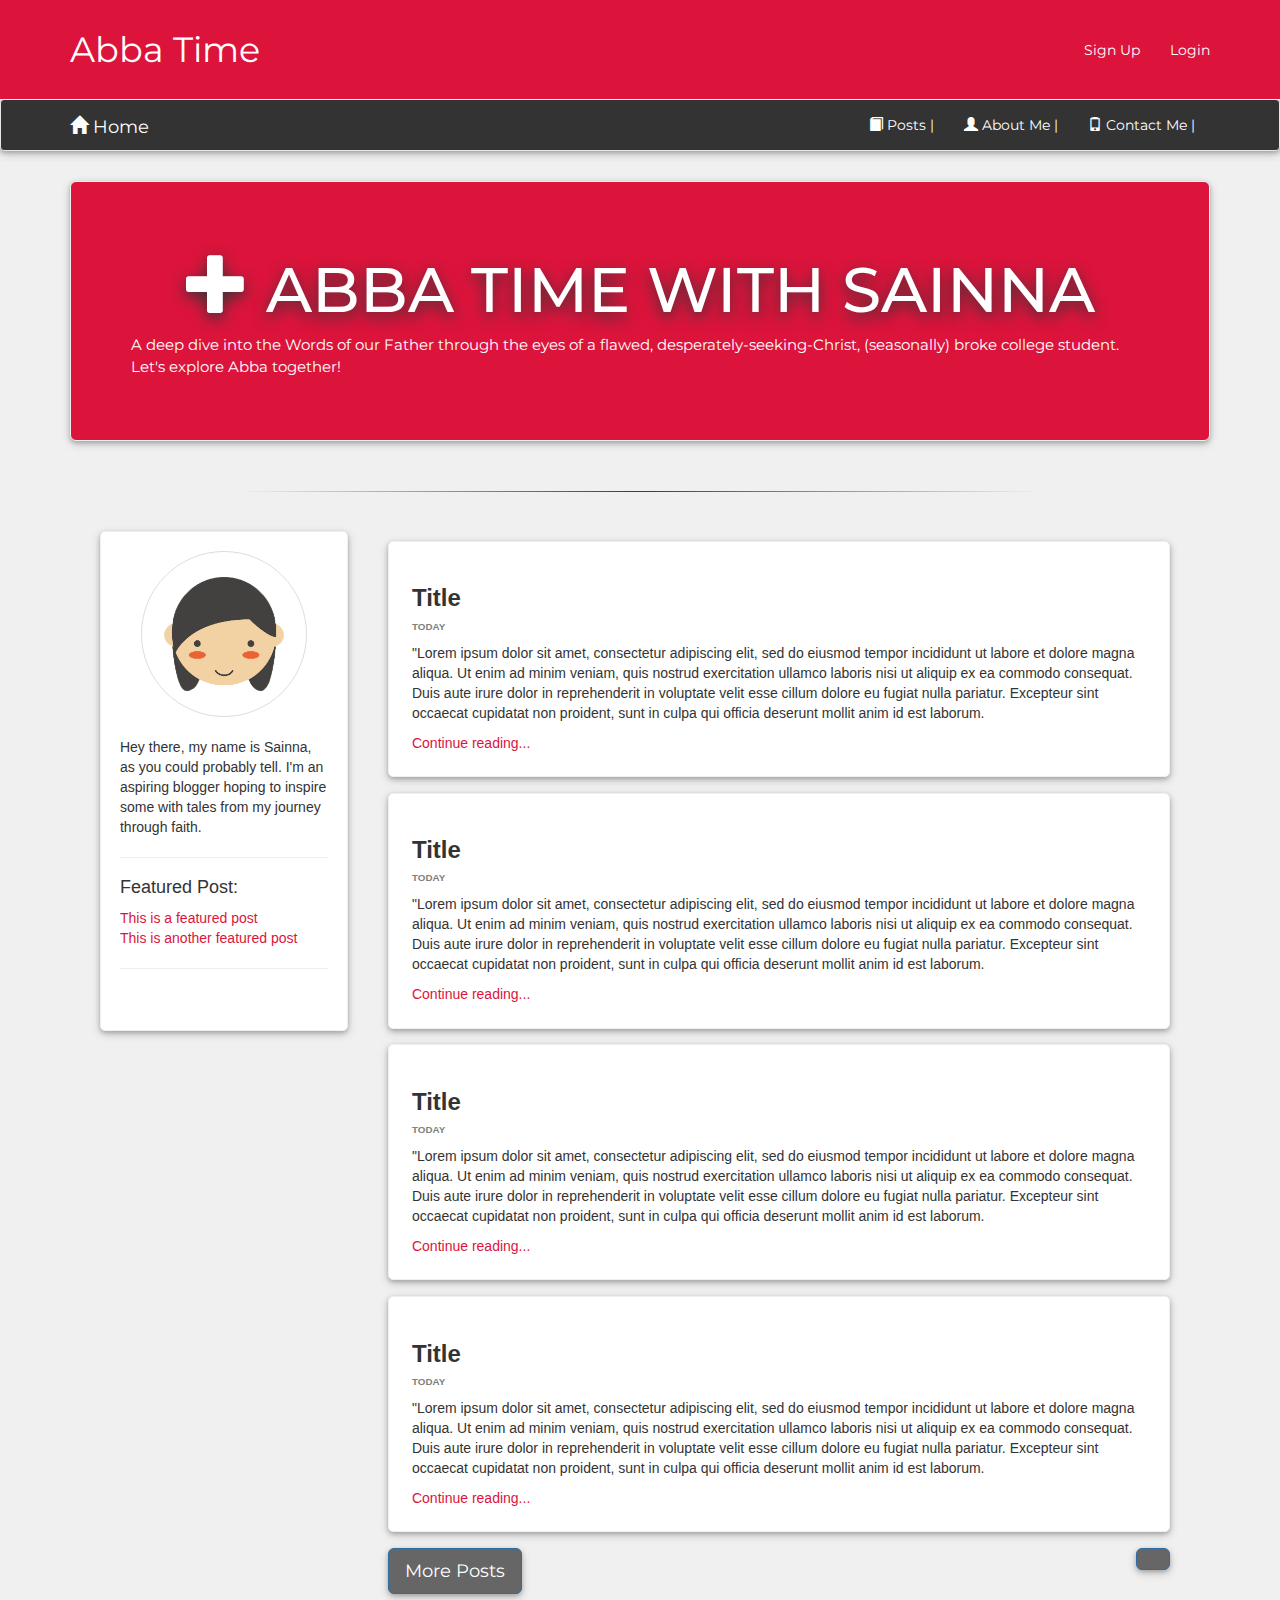
<file: index.html>
<!DOCTYPE html>
<html lang="en">
<head>
    <meta charset="UTF-8">
    <meta name="viewport" content="width=device-width, initial-scale=1">
    <title>Abba Time with Sainna</title>
    <link rel="stylesheet" type="text/css" href="http://fonts.googleapis.com/css?family=Montserrat:400,700">
    <link rel="stylesheet" href="https://maxcdn.bootstrapcdn.com/bootstrap/3.3.7/css/bootstrap.min.css"
          integrity="sha384-BVYiiSIFeK1dGmJRAkycuHAHRg32OmUcww7on3RYdg4Va+PmSTsz/K68vbdEjh4u"
          crossorigin="anonymous">
    <link rel="stylesheet" href="https://use.fontawesome.com/releases/v5.2.0/css/all.css"
          integrity="sha384-hWVjflwFxL6sNzntih27bfxkr27PmbbK/iSvJ+a4+0owXq79v+lsFkW54bOGbiDQ" crossorigin="anonymous">
    <link rel="stylesheet" type="text/css" href="styles.css">
    <script src="https://code.jquery.com/jquery-3.3.1.js"></script>
    <script src="bootstrap.js"></script>

</head>
<body>

<div class="page-header page-header-inverse">

    <a name="top-of-top"></a>

<!--Navbar-->

    <div class="navbar navbar-inverse navbar-fixed-top">
        <div class="container">
            <div class="navbar-header">
                <button type="button" class="navbar-toggle collapsed" data-toggle="collapse"
                        data-target=".login-drop" aria-expanded="false">
                    <span class="sr-only">Toggle navigation</span>
                    <i class="fas fa-user-circle"></i>
                </button>

                <a href="index.html" class="navbar-brand" id="brand-logo">Abba Time</a>
            </div>
            <div class="collapse navbar-collapse login-drop">
                <ul class="nav navbar-nav navbar-right">
                    <li> <a href="#">
                        <i class="fas fa-user"></i> Login </a>
                        <a href="#">
                        <i class="fas fa-user-plus"></i> Sign Up</a></li>
                </ul>
            </div>
        </div>
    </div>

<!--Nav bar 2-->
    <div class="navbar navbar-default" id="navbar-second">
        <div class="container">
            <div class="navbar-header">
                <button type="button" class="navbar-toggle collapsed" data-toggle="collapse"
                        data-target="#bs-nav-head-1" aria-expanded="false">
                    <span class="sr-only">Toggle navigation</span>
                    <span class="icon-bar"></span>
                    <span class="icon-bar"></span>
                    <span class="icon-bar"></span>
                </button>

                <a href="#" class="navbar-brand"> <span class="glyphicon
                    glyphicon-home" aria-hidden="true"></span> Home</a>
            </div>
            <div class="collapse navbar-collapse" id="bs-nav-head-1">
                <ul class="nav navbar-nav navbar-right">
                    <li> <a href="All-Posts.html"> <span class="glyphicon
                        glyphicon-book" aria-hidden="true"></span> Posts | </a></li>
                    <li> <a href="About.html"> <span class="glyphicon
                        glyphicon-user" aria-hidden="true"></span> About Me | </a></li>
                    <li> <a href=""> <span class="glyphicon
                        glyphicon-phone" aria-hidden="true"></span> Contact Me | </a></li>
                </ul>
            </div>
        </div>

    </div>
</div>

<!--Page head-->

<div class="container jumbo-bg-color">
    <div class="jumbotron">
        <h1> <span class="glyphicon glyphicon-plus" aria-hidden="true"></span> Abba Time with Sainna </h1>
        <p id="jumbo-text">
            A deep dive into the Words of our Father through the eyes of a flawed, desperately-seeking-Christ,
            (seasonally) broke college student. Let's explore Abba together!
        </p>
    </div>
</div>

<hr class="hr-divide">

<!--Page content-->

    <div class="container">
        <div class="col-lg-12">
            <div class="col-lg-3" >
                <div class="author-prof post-wrap-style">
                    <!--Author profile-->
                    <div class="blog-author">
                        <img class="author-avi thumbnail" src="avatar.png">
                        <p>
                            Hey there, my name is Sainna, as you could probably tell.
                            I'm an aspiring blogger hoping to inspire some with tales from my journey through faith.
                        </p>
                        <hr>
                        <div class="featured-post">
                            <h4>Featured Post:</h4>
                            <a href="#">This is a featured post</a>
                            <br>
                            <a href="#">This is another featured post</a>
                        </div>

                        <hr>
                        <a href="#"> <i class="fab fa-facebook-square"></i> </a>
                        <a href="#"> <i class="fab fa-instagram"></i> </a>
                        <a href="#"> <i class="fab fa-twitter"></i> </a>

                    </div>
                </div>
            </div>

            <div class="col-lg-9">
                <div class="post-content">
                <!--This will show the posts-->
                    <div class="post-wrap-style">

                        <h3>Title </h3>
                        <h6>Today</h6>

                        <p> "Lorem ipsum dolor sit amet, consectetur adipiscing elit, sed do
                            eiusmod tempor incididunt ut labore et dolore magna aliqua. Ut enim ad minim veniam,
                            quis nostrud exercitation ullamco laboris nisi ut aliquip ex ea commodo consequat.
                            Duis aute irure dolor in reprehenderit in voluptate velit esse cillum dolore eu fugiat
                            nulla pariatur. Excepteur sint occaecat cupidatat non proident, sunt in culpa qui officia
                            deserunt mollit anim id est laborum.
                        </p>

                        <a class="to-post" href="post.html"> Continue reading... </a>

                    </div>

                    <div class="post-wrap-style">

                        <h3>Title </h3>
                        <h6>Today</h6>

                        <p> "Lorem ipsum dolor sit amet, consectetur adipiscing elit, sed do
                            eiusmod tempor incididunt ut labore et dolore magna aliqua. Ut enim ad minim veniam,
                            quis nostrud exercitation ullamco laboris nisi ut aliquip ex ea commodo consequat.
                            Duis aute irure dolor in reprehenderit in voluptate velit esse cillum dolore eu fugiat
                            nulla pariatur. Excepteur sint occaecat cupidatat non proident, sunt in culpa qui officia
                            deserunt mollit anim id est laborum.
                        </p>

                        <a class="to-post" href="post.html"> Continue reading... </a>

                    </div>
                    <div class="post-wrap-style">

                        <h3>Title </h3>
                        <h6>Today</h6>

                        <p> "Lorem ipsum dolor sit amet, consectetur adipiscing elit, sed do
                            eiusmod tempor incididunt ut labore et dolore magna aliqua. Ut enim ad minim veniam,
                            quis nostrud exercitation ullamco laboris nisi ut aliquip ex ea commodo consequat.
                            Duis aute irure dolor in reprehenderit in voluptate velit esse cillum dolore eu fugiat
                            nulla pariatur. Excepteur sint occaecat cupidatat non proident, sunt in culpa qui officia
                            deserunt mollit anim id est laborum.
                        </p>

                        <a class="to-post" href="post.html"> Continue reading... </a>

                    </div>
                    <div class="post-wrap-style">

                        <h3>Title </h3>
                        <h6>Today</h6>

                        <p> "Lorem ipsum dolor sit amet, consectetur adipiscing elit, sed do
                            eiusmod tempor incididunt ut labore et dolore magna aliqua. Ut enim ad minim veniam,
                            quis nostrud exercitation ullamco laboris nisi ut aliquip ex ea commodo consequat.
                            Duis aute irure dolor in reprehenderit in voluptate velit esse cillum dolore eu fugiat
                            nulla pariatur. Excepteur sint occaecat cupidatat non proident, sunt in culpa qui officia
                            deserunt mollit anim id est laborum.
                        </p>

                        <a class="to-post" href="post.html"> Continue reading... </a>

                    </div>

                    <div class="btn btn-primary btn-lg more-btn"> More Posts
                        <i class="fas fa-arrow-right"></i>
                    </div>

                    <a href="#top" class="btn btn-primary btn-lg up-arrow">
                        <i class="fas fa-arrow-up "></i>
                    </a>

                </div>
            </div>
        </div>
    </div>



</body>
</html>
</file>
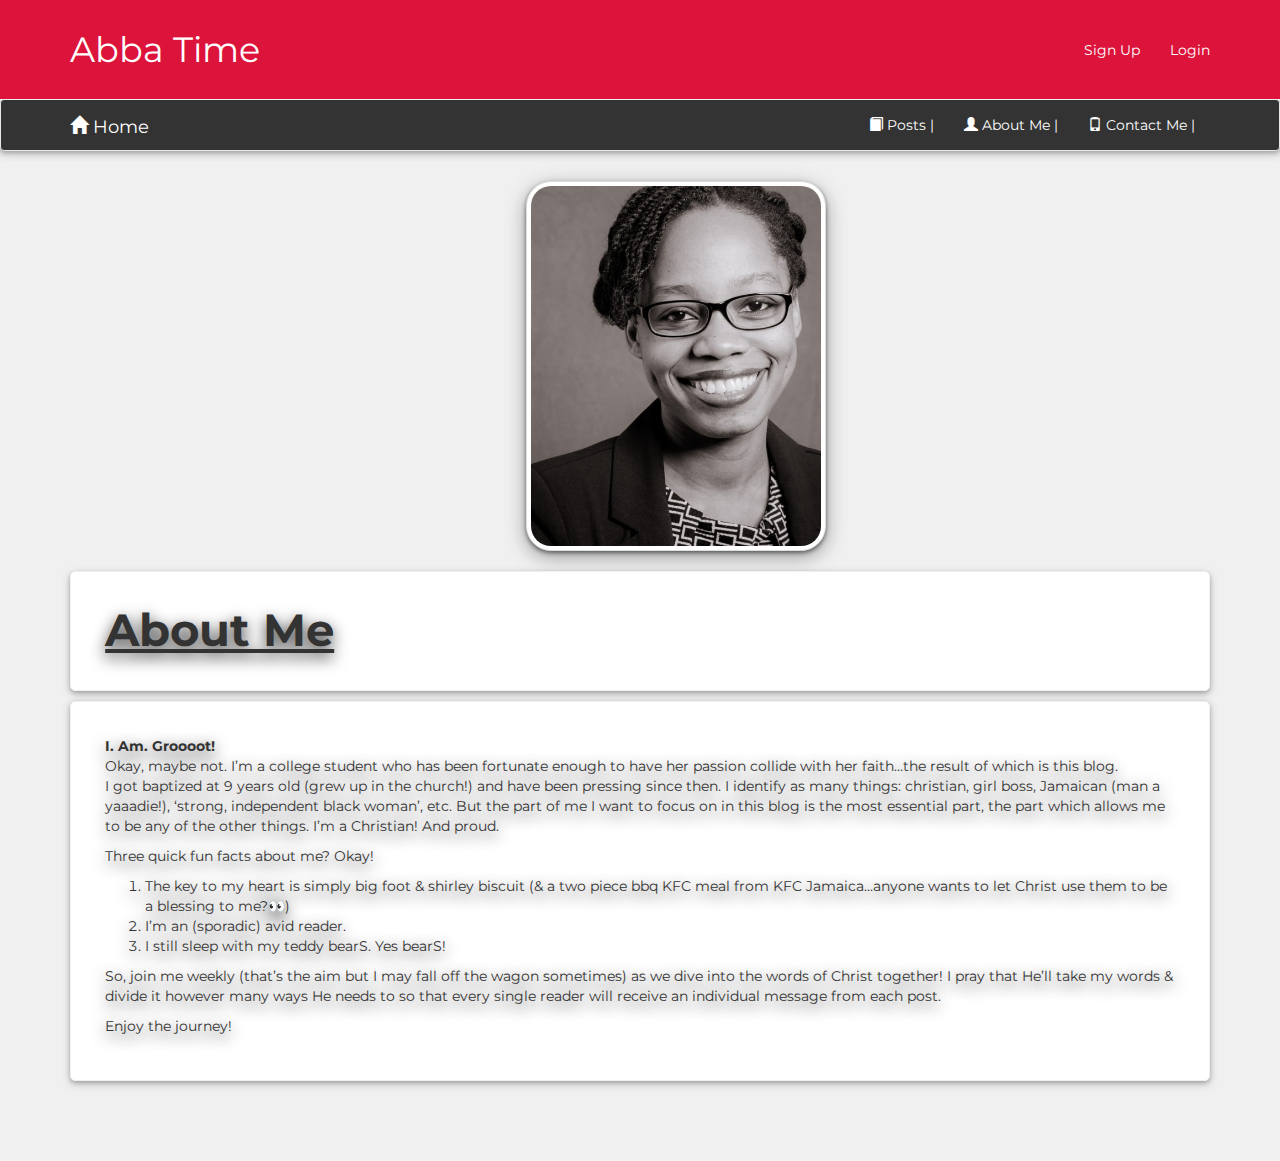
<file: About.html>
<!DOCTYPE html>
<html lang="en">
<head>
    <meta charset="UTF-8">
    <meta name="viewport" content="width=device-width, initial-scale=1">
    <title>About Me</title>
    <link rel="stylesheet" type="text/css" href="http://fonts.googleapis.com/css?family=Montserrat:400,700">
    <link rel="stylesheet" href="https://maxcdn.bootstrapcdn.com/bootstrap/3.3.7/css/bootstrap.min.css"
          integrity="sha384-BVYiiSIFeK1dGmJRAkycuHAHRg32OmUcww7on3RYdg4Va+PmSTsz/K68vbdEjh4u"
          crossorigin="anonymous">
    <link rel="stylesheet" href="https://use.fontawesome.com/releases/v5.2.0/css/all.css"
          integrity="sha384-hWVjflwFxL6sNzntih27bfxkr27PmbbK/iSvJ+a4+0owXq79v+lsFkW54bOGbiDQ" crossorigin="anonymous">
    <link rel="stylesheet" type="text/css" href="styles.css">
    <script src="https://code.jquery.com/jquery-3.3.1.js"></script>
    <script src="bootstrap.js"></script>

</head>
<body>

<div class="page-header page-header-inverse">

    <a name="top-of-top"></a>

    <!--Navbar-->

    <div class="navbar navbar-inverse navbar-fixed-top">
        <div class="container">
            <div class="navbar-header">
                <button type="button" class="navbar-toggle collapsed" data-toggle="collapse"
                        data-target=".login-drop" aria-expanded="false">
                    <span class="sr-only">Toggle navigation</span>
                    <i class="fas fa-user-circle"></i>
                </button>

                <a href="index.html" class="navbar-brand" id="brand-logo">Abba Time</a>
            </div>
            <div class="collapse navbar-collapse login-drop">
                <ul class="nav navbar-nav navbar-right">
                    <li> <a href="#">
                        <i class="fas fa-user"></i> Login </a>
                        <a href="#">
                            <i class="fas fa-user-plus"></i> Sign Up</a></li>
                </ul>
            </div>
        </div>
    </div>

    <!--Nav bar 2-->
    <div class="navbar navbar-default" id="navbar-second">
        <div class="container">
            <div class="navbar-header">
                <button type="button" class="navbar-toggle collapsed" data-toggle="collapse"
                        data-target="#bs-nav-head-1" aria-expanded="false">
                    <span class="sr-only">Toggle navigation</span>
                    <span class="icon-bar"></span>
                    <span class="icon-bar"></span>
                    <span class="icon-bar"></span>
                </button>

                <a href="index.html" class="navbar-brand"> <span class="glyphicon
                    glyphicon-home" aria-hidden="true"></span> Home</a>
            </div>
            <div class="collapse navbar-collapse" id="bs-nav-head-1">
                <ul class="nav navbar-nav navbar-right">
                    <li> <a href="All-Posts.html"> <span class="glyphicon
                        glyphicon-book" aria-hidden="true"></span> Posts | </a></li>
                    <li> <a href=""> <span class="glyphicon
                        glyphicon-user" aria-hidden="true"></span> About Me | </a></li>
                    <li> <a href=""> <span class="glyphicon
                        glyphicon-phone" aria-hidden="true"></span> Contact Me | </a></li>
                </ul>
            </div>
        </div>

    </div>
</div>

    <div id="content">
        <div class="container">
            <div class="about">
                <div class="about-author">
                    <img class="thumbnail" src="Sainna.jpg">
                </div>

                <h1 class="about-title"> About Me </h1>
                <div class="about-content">
                    <p>
                        <b> I. Am. Groooot! </b>
                        <br>
                        Okay, maybe not. I’m a college student who has been fortunate enough to have her passion collide with her faith…the result of which is this blog.
                        <br>
                        I got baptized at 9 years old (grew up in the church!) and have been pressing since then.
                        I identify as many things: christian, girl boss, Jamaican (man a yaaadie!), ‘strong, independent black woman’, etc.
                        But the part of me I want to focus on in this blog is the most essential part,
                        the part which allows me to be any of the other things. I’m a Christian! And proud.
                    </p>

                    <p>
                        Three quick fun facts about me? Okay!

                    <ol>
                        <li> The key to my heart is simply big foot & shirley biscuit
                            (& a two piece bbq KFC meal from KFC Jamaica…anyone wants to
                            let Christ use them to be a blessing to me?👀)
                        </li>

                        <li> I’m an (sporadic) avid reader.
                        </li>

                        <li> I still sleep with my teddy bearS. Yes bearS!
                        </li>
                    </ol>
                    </p>
                    <p> So, join me weekly (that’s the aim but I may fall off the wagon sometimes)
                        as we dive into the words of Christ together! I pray that He’ll take my words & divide it
                        however many ways He needs to so that every single reader will receive an individual message from each post.
                    </p>
                    <p>
                        Enjoy the journey!
                    </p>
                </div>
            </div>
        </div>
    </div>

</body>
</html>
</file>
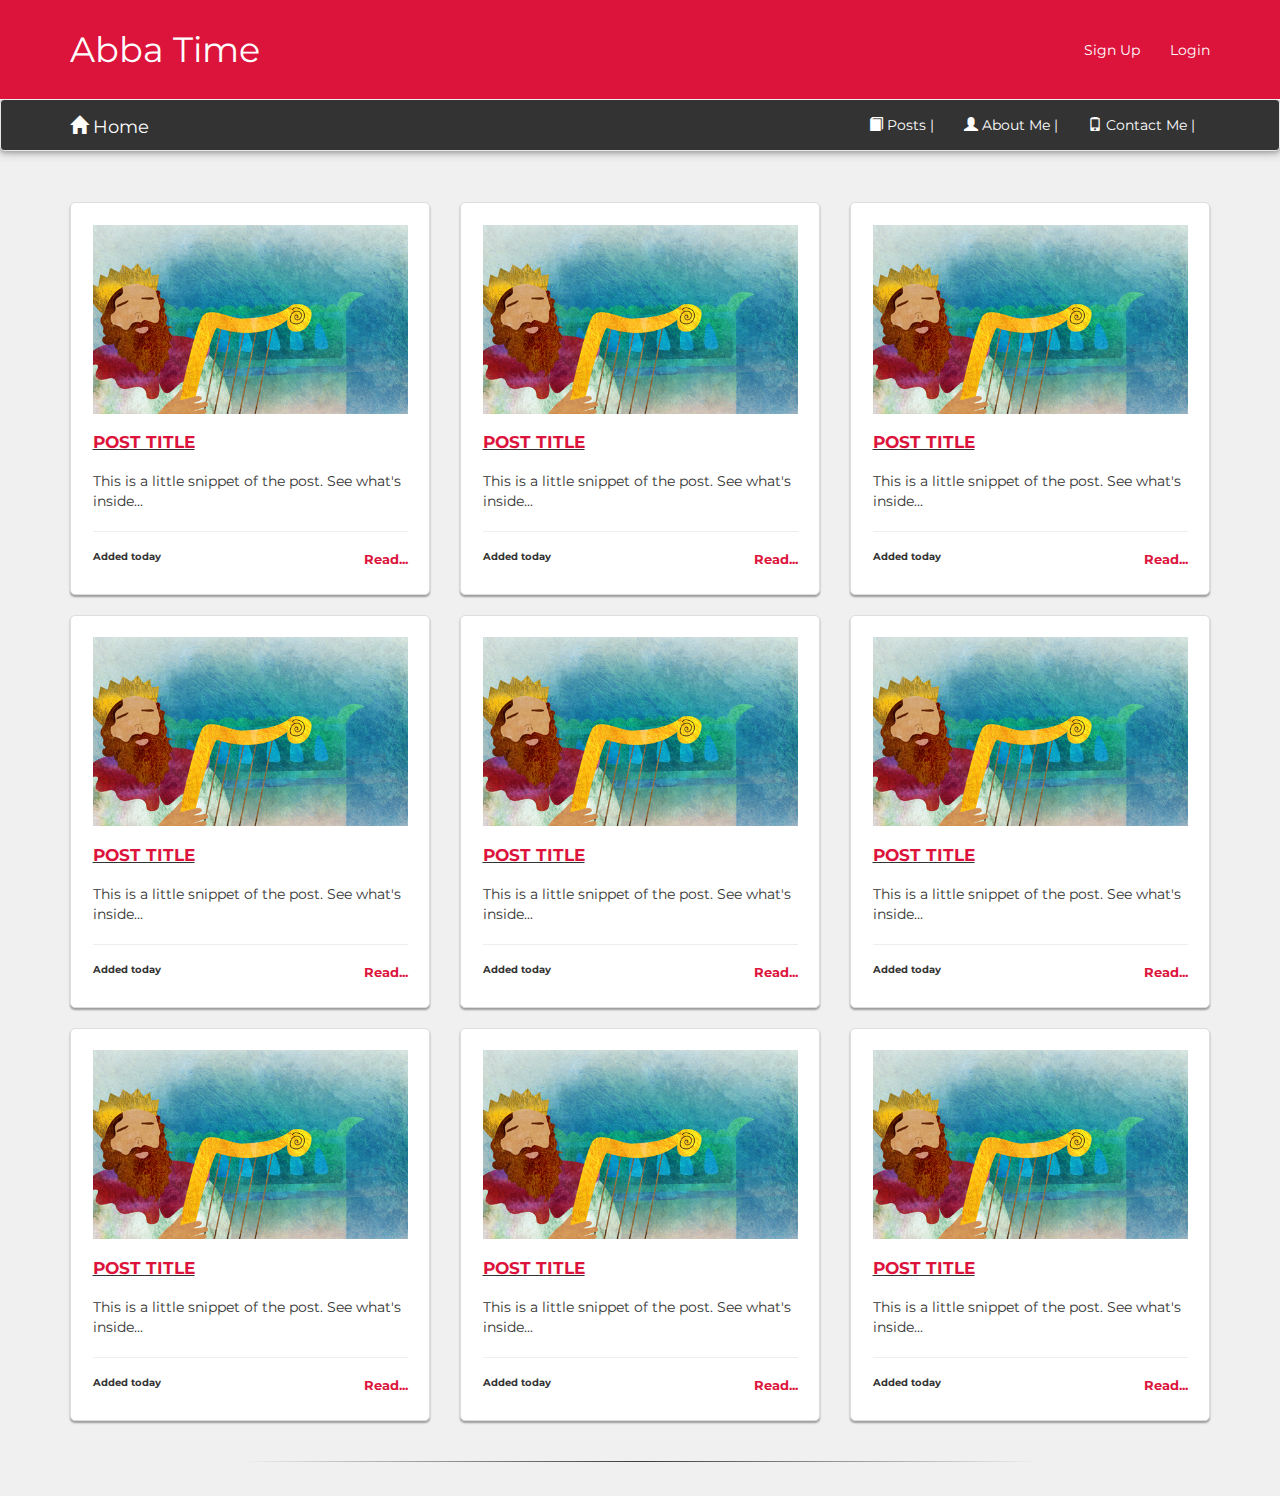
<file: All-Posts.html>
<!DOCTYPE html>
<html lang="en">
<head>
    <meta charset="UTF-8">
    <meta name="viewport" content="width=device-width, initial-scale=1">
    <title>Blog Posts</title>
    <link rel="stylesheet" type="text/css" href="http://fonts.googleapis.com/css?family=Montserrat:400,700">
    <link rel="stylesheet" href="https://maxcdn.bootstrapcdn.com/bootstrap/3.3.7/css/bootstrap.min.css"
          integrity="sha384-BVYiiSIFeK1dGmJRAkycuHAHRg32OmUcww7on3RYdg4Va+PmSTsz/K68vbdEjh4u"
          crossorigin="anonymous">
    <link rel="stylesheet" href="https://use.fontawesome.com/releases/v5.2.0/css/all.css"
          integrity="sha384-hWVjflwFxL6sNzntih27bfxkr27PmbbK/iSvJ+a4+0owXq79v+lsFkW54bOGbiDQ" crossorigin="anonymous">
    <link rel="stylesheet" type="text/css" href="styles.css">
    <script src="https://code.jquery.com/jquery-3.3.1.js"></script>
    <script src="bootstrap.js"></script>
</head>
<body>

<div class="page-header page-header-inverse">

    <a name="top-of-top"></a>

    <!--Navbar-->

    <div class="navbar navbar-inverse navbar-fixed-top">
        <div class="container">
            <div class="navbar-header">
                <button type="button" class="navbar-toggle collapsed" data-toggle="collapse"
                        data-target=".login-drop" aria-expanded="false">
                    <span class="sr-only">Toggle navigation</span>
                    <i class="fas fa-user-circle"></i>
                </button>

                <a href="index.html" class="navbar-brand" id="brand-logo">Abba Time</a>
            </div>
            <div class="collapse navbar-collapse login-drop">
                <ul class="nav navbar-nav navbar-right">
                    <li> <a href="#">
                        <i class="fas fa-user"></i> Login </a>
                        <a href="#">
                            <i class="fas fa-user-plus"></i> Sign Up</a></li>
                </ul>
            </div>
        </div>
    </div>

    <!--Nav bar 2-->
    <div class="navbar navbar-default" id="navbar-second">
        <div class="container">
            <div class="navbar-header">
                <button type="button" class="navbar-toggle collapsed" data-toggle="collapse"
                        data-target="#bs-nav-head-1" aria-expanded="false">
                    <span class="sr-only">Toggle navigation</span>
                    <span class="icon-bar"></span>
                    <span class="icon-bar"></span>
                    <span class="icon-bar"></span>
                </button>

                <a href="index.html" class="navbar-brand"> <span class="glyphicon
                    glyphicon-home" aria-hidden="true"></span> Home</a>
            </div>
            <div class="collapse navbar-collapse" id="bs-nav-head-1">
                <ul class="nav navbar-nav navbar-right">
                    <li> <a href="All-Posts.html"> <span class="glyphicon
                        glyphicon-book" aria-hidden="true"></span> Posts | </a></li>
                    <li> <a href="About.html"> <span class="glyphicon
                        glyphicon-user" aria-hidden="true"></span> About Me | </a></li>
                    <li> <a href=""> <span class="glyphicon
                        glyphicon-phone" aria-hidden="true"></span> Contact Me | </a></li>
                </ul>
            </div>
        </div>

    </div>
</div>


<!--Post content-->

<hr>

<div class="container">
    <div class="row">
        <div class="col-lg-4 col-sm-6">
            <div class="post-border">
                <div class="thumbnail">
                    <div class="">
                        <a href="post.html">
                            <img src="Blog-img.jpg"  alt="">
                        </a>
                    </div>
                    <div class="post-prev">
                        <div class="post-name">
                                <span>
                                    <a href="post.html">Post Title</a>
                                </span>
                        </div>
                        <div class="post-snippet">
                            <p> This is a little snippet of the post. See what's inside...</p>
                            <hr>
                            <h6>
                                Added today
                                <a class="read-link" href="post.html">Read...</a>
                            </h6>
                        </div>
                    </div>
                </div>
            </div>
        </div>

        <div class="col-lg-4 col-sm-6">
            <div class="post-border">
                <div class="thumbnail">
                    <div class="">
                        <a href="post.html">
                            <img src="Blog-img.jpg"  alt="">
                        </a>
                    </div>
                    <div class="post-prev">
                        <div class="post-name">
                                <span>
                                    <a href="post.html">Post Title</a>
                                </span>
                        </div>
                        <div class="post-snippet">
                            <p> This is a little snippet of the post. See what's inside...</p>
                            <hr>
                            <h6>
                                Added today
                                <a class="read-link" href="post.html">Read...</a>
                            </h6>
                        </div>
                    </div>
                </div>
            </div>
        </div>

        <div class="col-lg-4 col-sm-6">
            <div class="post-border">
                <div class="thumbnail">
                    <div class="">
                        <a href="post.html">
                            <img src="Blog-img.jpg"  alt="">
                        </a>
                    </div>
                    <div class="post-prev">
                        <div class="post-name">
                                <span>
                                    <a href="post.html">Post Title</a>
                                </span>
                        </div>
                        <div class="post-snippet">
                            <p> This is a little snippet of the post. See what's inside...</p>
                            <hr>
                            <h6>
                                Added today
                                <a class="read-link" href="post.html">Read...</a>
                            </h6>
                        </div>
                    </div>
                </div>
            </div>
        </div>

        <div class="col-lg-4 col-sm-6">
            <div class="post-border">
                <div class="thumbnail">
                    <div class="">
                        <a href="post.html">
                            <img src="Blog-img.jpg"  alt="">
                        </a>
                    </div>
                    <div class="post-prev">
                        <div class="post-name">
                                <span>
                                    <a href="post.html">Post Title</a>
                                </span>
                        </div>
                        <div class="post-snippet">
                            <p> This is a little snippet of the post. See what's inside...</p>
                            <hr>
                            <h6>
                                Added today
                                <a class="read-link" href="post.html">Read...</a>
                            </h6>
                        </div>
                    </div>
                </div>
            </div>
        </div>

        <div class="col-lg-4 col-sm-6">
            <div class="post-border">
                <div class="thumbnail">
                    <div class="">
                        <a href="post.html">
                            <img src="Blog-img.jpg"  alt="">
                        </a>
                    </div>
                    <div class="post-prev">
                        <div class="post-name">
                                <span>
                                    <a href="post.html">Post Title</a>
                                </span>
                        </div>
                        <div class="post-snippet">
                            <p> This is a little snippet of the post. See what's inside...</p>
                            <hr>
                            <h6>
                                Added today
                                <a class="read-link" href="post.html">Read...</a>
                            </h6>
                        </div>
                    </div>
                </div>
            </div>
        </div>

        <div class="col-lg-4 col-sm-6">
            <div class="post-border">
                <div class="thumbnail">
                    <div class="">
                        <a href="post.html">
                            <img src="Blog-img.jpg"  alt="">
                        </a>
                    </div>
                    <div class="post-prev">
                        <div class="post-name">
                                <span>
                                    <a href="post.html">Post Title</a>
                                </span>
                        </div>
                        <div class="post-snippet">
                            <p> This is a little snippet of the post. See what's inside...</p>
                            <hr>
                            <h6>
                                Added today
                                <a class="read-link" href="post.html">Read...</a>
                            </h6>
                        </div>
                    </div>
                </div>
            </div>
        </div>

        <div class="col-lg-4 col-sm-6">
            <div class="post-border">
                <div class="thumbnail">
                    <div class="">
                        <a href="post.html">
                            <img src="Blog-img.jpg"  alt="">
                        </a>
                    </div>
                    <div class="post-prev">
                        <div class="post-name">
                                <span>
                                    <a href="post.html">Post Title</a>
                                </span>
                        </div>
                        <div class="post-snippet">
                            <p> This is a little snippet of the post. See what's inside...</p>
                            <hr>
                            <h6>
                                Added today
                                <a class="read-link" href="post.html">Read...</a>
                            </h6>
                        </div>
                    </div>
                </div>
            </div>
        </div>

        <div class="col-lg-4 col-sm-6">
            <div class="post-border">
                <div class="thumbnail">
                    <div class="">
                        <a href="post.html">
                            <img src="Blog-img.jpg"  alt="">
                        </a>
                    </div>
                    <div class="post-prev">
                        <div class="post-name">
                                <span>
                                    <a href="post.html">Post Title</a>
                                </span>
                        </div>
                        <div class="post-snippet">
                            <p> This is a little snippet of the post. See what's inside...</p>
                            <hr>
                            <h6>
                                Added today
                                <a class="read-link" href="post.html">Read...</a>
                            </h6>
                        </div>
                    </div>
                </div>
            </div>
        </div>

        <div class="col-lg-4 col-sm-6">
            <div class="post-border">
                <div class="thumbnail">
                    <div class="">
                        <a href="post.html">
                            <img src="Blog-img.jpg"  alt="">
                        </a>
                    </div>
                    <div class="post-prev">
                        <div class="post-name">
                                <span>
                                    <a href="post.html">Post Title</a>
                                </span>
                        </div>
                        <div class="post-snippet">
                            <p> This is a little snippet of the post. See what's inside...</p>
                            <hr>
                            <h6>
                                Added today
                                <a class="read-link" href="post.html">Read...</a>
                            </h6>
                        </div>
                    </div>
                </div>
            </div>
        </div>

    </div>

    <hr class="hr-divide">

</div>

</body>
</html>
</file>
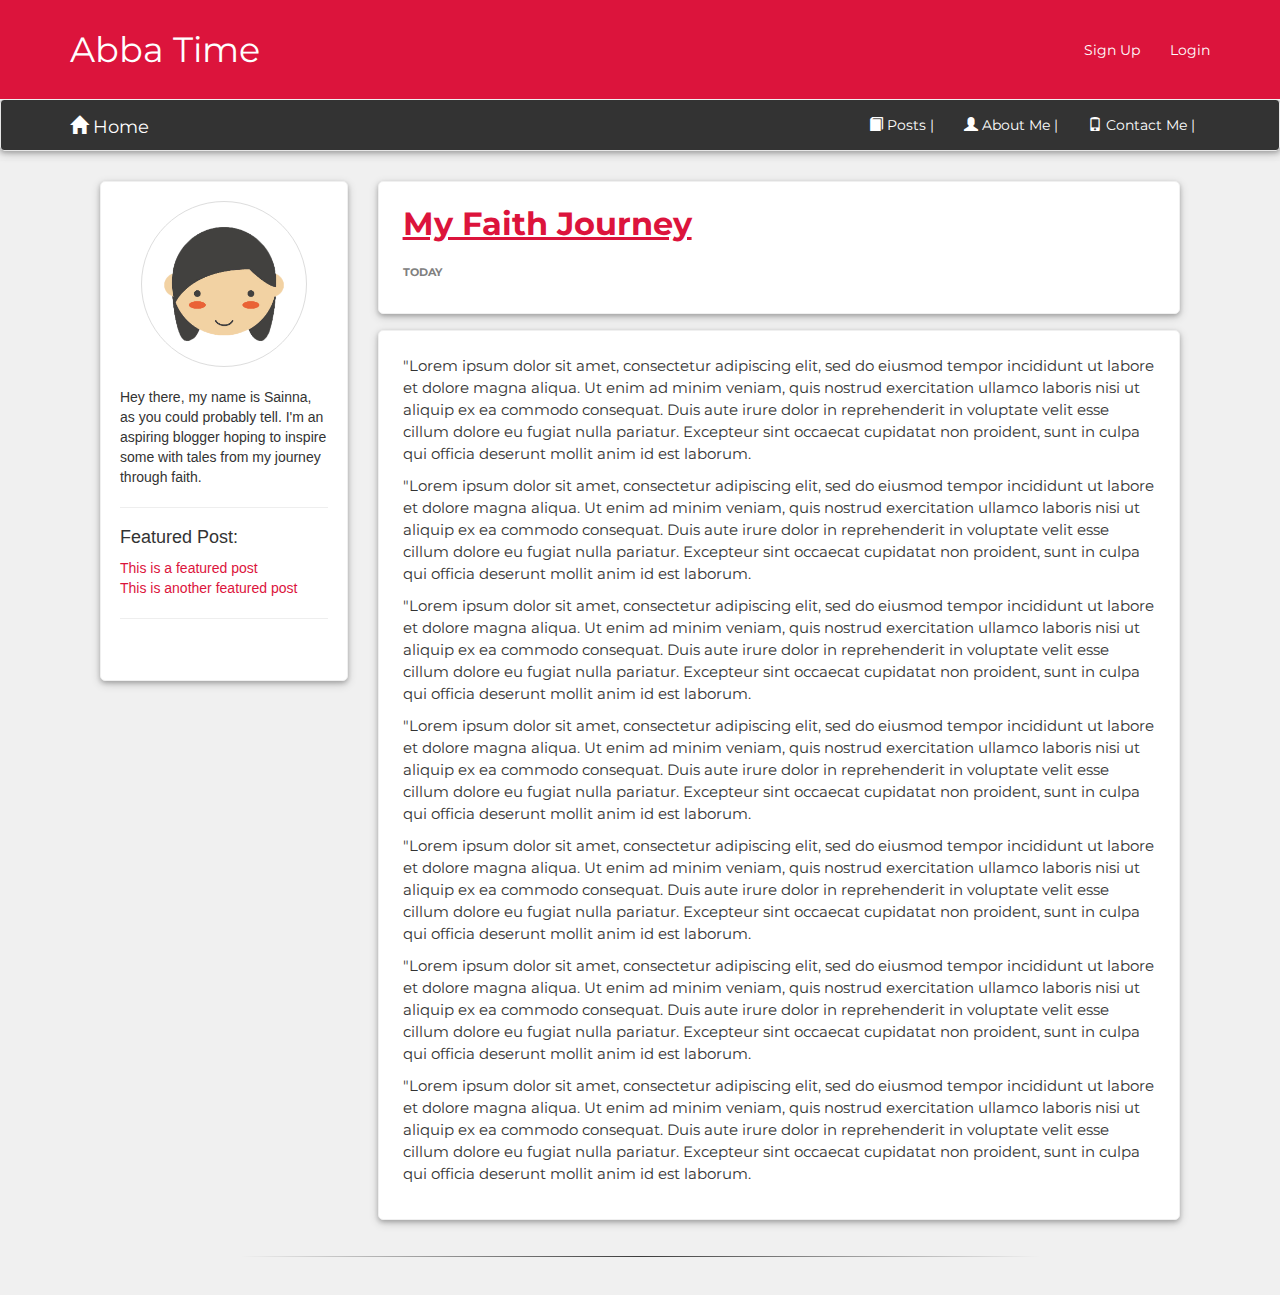
<file: post.html>
<!DOCTYPE html>
<html lang="en">
<head>
    <meta charset="UTF-8">
    <meta name="viewport" content="width=device-width, initial-scale=1">
    <title>Blog Posts</title>
    <link rel="stylesheet" type="text/css" href="http://fonts.googleapis.com/css?family=Montserrat:400,700">
    <link rel="stylesheet" href="https://maxcdn.bootstrapcdn.com/bootstrap/3.3.7/css/bootstrap.min.css"
          integrity="sha384-BVYiiSIFeK1dGmJRAkycuHAHRg32OmUcww7on3RYdg4Va+PmSTsz/K68vbdEjh4u"
          crossorigin="anonymous">
    <link rel="stylesheet" href="https://use.fontawesome.com/releases/v5.2.0/css/all.css"
          integrity="sha384-hWVjflwFxL6sNzntih27bfxkr27PmbbK/iSvJ+a4+0owXq79v+lsFkW54bOGbiDQ" crossorigin="anonymous">
    <link rel="stylesheet" type="text/css" href="styles.css">
    <script src="https://code.jquery.com/jquery-3.3.1.js"></script>
    <script src="bootstrap.js"></script>
</head>
<body>

<div class="page-header page-header-inverse">

    <a name="top-of-top"></a>

    <!--Navbar-->

    <div class="navbar navbar-inverse navbar-fixed-top">
        <div class="container">
            <div class="navbar-header">
                <button type="button" class="navbar-toggle collapsed" data-toggle="collapse"
                        data-target=".login-drop" aria-expanded="false">
                    <span class="sr-only">Toggle navigation</span>
                    <i class="fas fa-user-circle"></i>
                </button>

                <a href="index.html" class="navbar-brand" id="brand-logo">Abba Time</a>
            </div>
            <div class="collapse navbar-collapse login-drop">
                <ul class="nav navbar-nav navbar-right">
                    <li> <a href="#">
                        <i class="fas fa-user"></i> Login </a>
                        <a href="#">
                            <i class="fas fa-user-plus"></i> Sign Up</a></li>
                </ul>
            </div>
        </div>
    </div>

    <!--Nav bar 2-->
    <div class="navbar navbar-default" id="navbar-second">
        <div class="container">
            <div class="navbar-header">
                <button type="button" class="navbar-toggle collapsed" data-toggle="collapse"
                        data-target="#bs-nav-head-1" aria-expanded="false">
                    <span class="sr-only">Toggle navigation</span>
                    <span class="icon-bar"></span>
                    <span class="icon-bar"></span>
                    <span class="icon-bar"></span>
                </button>

                <a href="index.html" class="navbar-brand"> <span class="glyphicon
                    glyphicon-home" aria-hidden="true"></span> Home</a>
            </div>
            <div class="collapse navbar-collapse" id="bs-nav-head-1">
                <ul class="nav navbar-nav navbar-right">
                    <li> <a href="All-Posts.html"> <span class="glyphicon
                        glyphicon-book" aria-hidden="true"></span> Posts | </a></li>
                    <li> <a href="About.html"> <span class="glyphicon
                        glyphicon-user" aria-hidden="true"></span> About Me | </a></li>
                    <li> <a href=""> <span class="glyphicon
                        glyphicon-phone" aria-hidden="true"></span> Contact Me | </a></li>
                </ul>
            </div>
        </div>

    </div>
</div>

<!--Blog Post-->

<div class="container">
    <div class="col-lg-12">
        <div class="col-lg-3" >
            <div class="author-prof post-wrap-style">
                <!--Author profile-->
                <div class="blog-author">
                    <img class="author-avi thumbnail" src="avatar.png">
                    <p>
                        Hey there, my name is Sainna, as you could probably tell.
                        I'm an aspiring blogger hoping to inspire some with tales from my journey through faith.
                    </p>
                    <hr>
                    <div class="featured-post">
                        <h4>Featured Post:</h4>
                        <a href="#">This is a featured post</a>
                        <br>
                        <a href="#">This is another featured post</a>
                    </div>

                    <hr>
                    <a href="#"> <i class="fab fa-facebook-square"></i> </a>
                    <a href="#"> <i class="fab fa-instagram"></i> </a>
                    <a href="#"> <i class="fab fa-twitter"></i> </a>

                </div>
            </div>
        </div>

        <div class="col-lg-9">
            <div class="blog-content">
                <!--This will show the posts-->

                <div class="post-wrap-style">
                    <h3>My Faith Journey </h3>
                    <h6>Today</h6>
                </div>
                <div class="post-wrap-style">

                    <p> "Lorem ipsum dolor sit amet, consectetur adipiscing elit, sed do
                        eiusmod tempor incididunt ut labore et dolore magna aliqua. Ut enim ad minim veniam,
                        quis nostrud exercitation ullamco laboris nisi ut aliquip ex ea commodo consequat.
                        Duis aute irure dolor in reprehenderit in voluptate velit esse cillum dolore eu fugiat
                        nulla pariatur. Excepteur sint occaecat cupidatat non proident, sunt in culpa qui officia
                        deserunt mollit anim id est laborum.
                    </p>

                    <p>
                        "Lorem ipsum dolor sit amet, consectetur adipiscing elit, sed do
                        eiusmod tempor incididunt ut labore et dolore magna aliqua. Ut enim ad minim veniam,
                        quis nostrud exercitation ullamco laboris nisi ut aliquip ex ea commodo consequat.
                        Duis aute irure dolor in reprehenderit in voluptate velit esse cillum dolore eu fugiat
                        nulla pariatur. Excepteur sint occaecat cupidatat non proident, sunt in culpa qui officia
                        deserunt mollit anim id est laborum.
                    </p>

                    <p>
                        "Lorem ipsum dolor sit amet, consectetur adipiscing elit, sed do
                        eiusmod tempor incididunt ut labore et dolore magna aliqua. Ut enim ad minim veniam,
                        quis nostrud exercitation ullamco laboris nisi ut aliquip ex ea commodo consequat.
                        Duis aute irure dolor in reprehenderit in voluptate velit esse cillum dolore eu fugiat
                        nulla pariatur. Excepteur sint occaecat cupidatat non proident, sunt in culpa qui officia
                        deserunt mollit anim id est laborum.
                    </p>

                    <p>
                        "Lorem ipsum dolor sit amet, consectetur adipiscing elit, sed do
                        eiusmod tempor incididunt ut labore et dolore magna aliqua. Ut enim ad minim veniam,
                        quis nostrud exercitation ullamco laboris nisi ut aliquip ex ea commodo consequat.
                        Duis aute irure dolor in reprehenderit in voluptate velit esse cillum dolore eu fugiat
                        nulla pariatur. Excepteur sint occaecat cupidatat non proident, sunt in culpa qui officia
                        deserunt mollit anim id est laborum.
                    </p>

                    <p>
                        "Lorem ipsum dolor sit amet, consectetur adipiscing elit, sed do
                        eiusmod tempor incididunt ut labore et dolore magna aliqua. Ut enim ad minim veniam,
                        quis nostrud exercitation ullamco laboris nisi ut aliquip ex ea commodo consequat.
                        Duis aute irure dolor in reprehenderit in voluptate velit esse cillum dolore eu fugiat
                        nulla pariatur. Excepteur sint occaecat cupidatat non proident, sunt in culpa qui officia
                        deserunt mollit anim id est laborum.
                    </p>

                    <p>
                        "Lorem ipsum dolor sit amet, consectetur adipiscing elit, sed do
                        eiusmod tempor incididunt ut labore et dolore magna aliqua. Ut enim ad minim veniam,
                        quis nostrud exercitation ullamco laboris nisi ut aliquip ex ea commodo consequat.
                        Duis aute irure dolor in reprehenderit in voluptate velit esse cillum dolore eu fugiat
                        nulla pariatur. Excepteur sint occaecat cupidatat non proident, sunt in culpa qui officia
                        deserunt mollit anim id est laborum.
                    </p>

                    <p>
                        "Lorem ipsum dolor sit amet, consectetur adipiscing elit, sed do
                        eiusmod tempor incididunt ut labore et dolore magna aliqua. Ut enim ad minim veniam,
                        quis nostrud exercitation ullamco laboris nisi ut aliquip ex ea commodo consequat.
                        Duis aute irure dolor in reprehenderit in voluptate velit esse cillum dolore eu fugiat
                        nulla pariatur. Excepteur sint occaecat cupidatat non proident, sunt in culpa qui officia
                        deserunt mollit anim id est laborum.
                    </p>


                </div>
            </div>
        </div>
    </div>
</div>


<hr class="hr-divide">

</body>
</html>
</file>
<file: styles.css>
html {
    font-family: Montserrat, sans-serif;
}
body {
    background-color: #f0f0f0;
    padding-top: 59px;

}


/*First Navbar*/
.navbar-inverse {
    height: 100px;
    font-family: Montserrat, sans-serif;
    background-color: #dc143c;
    border-color: #f0f0f0;
}

.navbar-inverse .container {
    padding-top: 25px;
}

.navbar-inverse .navbar-nav > li > a:hover {
    color: black;
}

.navbar-inverse .navbar-nav > li > a {
    color: white;
}

.navbar-inverse .navbar-brand  {
    color: white;
}

.navbar-inverse .navbar-brand:hover {
    color: black;
}

.navbar-right a {
    float: right;
}

/*Second Navbar*/

#brand-logo{
    font-size: 2.5em;
}

.navbar-default {
    margin: 0;
    font-family: Montserrat, sans-serif;
    background-color: #333333;
    width: 100%;
    box-shadow: 0 2px 4px 0 rgba(0, 0, 0, 0.2), 0 3px 10px 0 rgba(0, 0, 0, 0.19);
}

.navbar-default .navbar-nav > li > a {
    color: white;
}

.navbar-default .navbar-nav > li > a:hover {
    color: crimson;
}

.navbar-default .navbar-brand  {
    color: white;
}

.navbar-default .navbar-brand:hover {
    color: crimson;
}


/*Index Content*/

.jumbo-bg-color {
    font-family: Montserrat, sans-serif;
    text-transform: uppercase;
    font-weight: 700;
    font-size: 2.7em;

}


#jumbo-text {
    font-size: 0.4em;
    text-transform: none;
    font-weight: normal;
    text-align: left;
}

.jumbotron {
    width: 100%;
    float: none;
    background-color: crimson;
    border: #f0f0f0 1px solid;
    box-shadow: 0 2px 4px 0 rgba(0, 0, 0, 0.2), 0 3px 10px 0 rgba(0, 0, 0, 0.19);
}

.jumbotron h1 {
    color: white;
    text-align: center;
    text-shadow: 0px 5px 15px #333333 ;
}

.jumbotron p {
    color: white;
}


.row {
    background-color: #f0f0f0
}

h1 {
    font-family: Montserrat, sans-serif;
}

.hr-divide {
    max-width: 800px;
    margin-bottom: 3%;
    border: 0;
    height: 1px;
    background-image: linear-gradient(to right, rgba(0, 0, 0, 0), rgba(0, 0, 0, 0.75), rgba(0, 0, 0, 0));
}

.author-prof {
    float: left;
    height: 500px;
    box-shadow: 0 2px 4px 0 rgba(0, 0, 0, 0.2), 0 3px 10px 0 rgba(0, 0, 0, 0.19);
}

.post-content {
    float: right;
    padding: 10px;


}

.post-wrap-style {
    border: #f0f0f0 1px solid;
    border-radius: 5px;
    padding: 3%;
    margin-bottom: 2%;
    background-color: white;
    box-shadow: 0 2px 4px 0 rgba(0, 0, 0, 0.2), 0 3px 10px 0 rgba(0, 0, 0, 0.19);
}


.post-wrap-style h3 {
    font-weight: bold;
}
.post-wrap-style a {
    text-decoration: none;
    color: crimson;
}

.post-wrap-style a:hover {
    color: black;
}

.post-wrap-style h6 {
    text-transform: uppercase;
    color: gray;
    font-size: 0.7em;
    font-weight: bold;
}


.more-btn {
    box-shadow: 0 2px 4px 0 rgba(0, 0, 0, 0.2), 0 3px 10px 0 rgba(6, 6, 6, 0.19);
    background-color: #666666;
    color: white;
    font-family: Montserrat, sans-serif;
}

.more-btn:hover {
    background-color: crimson;
}


.up-arrow {
    float: right;
    box-shadow: 0 2px 4px 0 rgba(0, 0, 0, 0.2), 0 3px 10px 0 rgba(6, 6, 6, 0.19);
    background-color: #666666;
    color: rgba(255, 255, 255, 0.5);
}

.up-arrow:hover {
    background-color: crimson;
    color: rgba(255, 255, 255, 1);
}


.blog-author {
    vertical-align: center;
    padding: 5%;

}

.blog-author img {
    margin-left: 10%;
    vertical-align: middle;
    border-radius: 50%;
    width: 80%;
    height: auto;
}

.blog-author i {
    font-size: 1.85em;
    letter-spacing: 0.05em;
}

.featured-post a {
    margin: 50px auto;
}


/*About Page*/

.about {
    font-family: Montserrat, sans-serif;

}

.about-author {
    width: 100%;
    margin: 0;
}

.about-author img {
    width: 300px;
    height: auto;
    margin: auto 40%;
    vertical-align: middle;
    border-radius: 25px;
    box-shadow: 0 2px 4px 0 rgba(0, 0, 0, 0.5), 0 6px 20px 0 rgba(6, 6, 6, 0.35);

}

.about-title, .about-content {
    border: #f0f0f0 1px solid;
    border-radius: 5px;
    padding: 3%;
    background-color: white;
    box-shadow: 0 2px 4px 0 rgba(0, 0, 0, 0.2), 0 3px 10px 0 rgba(6, 6, 6, 0.19);
    text-shadow: 0 5px 15px #333333;

}

.about-title{
    font-weight: bold;
    font-size: 3.2em;
    text-decoration: underline;

}

.about-content {
    margin-bottom: 7%;
}


/*All Blog*/

.post-border {
    font-family: Montserrat, sans-serif;
}

.post-border img {
    padding: 5% 5% 0 5%;
}

.post-border .thumbnail {
    border-radius: 5px;
    box-shadow: 0 2px 2px 0 rgba(0, 0, 0, 0.2), 0 2px 2px 0 rgba(6, 6, 6, 0.19);
}

.post-prev {
    padding: 5%;
}

.post-name {
    font-size: 1.2em;
    text-transform: uppercase;
    font-weight: bold;
    text-decoration: underline;
    padding-bottom: 3%;

}

.post-name a {
    color: crimson
}

.post-name a:hover {
    color: black;
}


.post-snippet {
    padding-top: 2%;
}

.post-snippet h6 {
   font-size: 0.7em;
    font-weight: bold;
}

.post-snippet a {
    float: right;
    font-size: 1.37em;
    color: crimson;
}

.post-snippet a:hover {
    color: black;
    text-decoration: none;
}

/*Post*/

.blog-content {
    display: inline-block;
    font-family: Montserrat, sans-serif;
    font-size: 1.1em;
}

.blog-content .post-wrap-style h3 {
    text-decoration: underline;
    font-size: 2.1em;
    color: crimson;
    width: 75%;
    margin: 0;
}

.blog-content .post-wrap-style h6 {
   padding-top: 2%;
}
</file>
